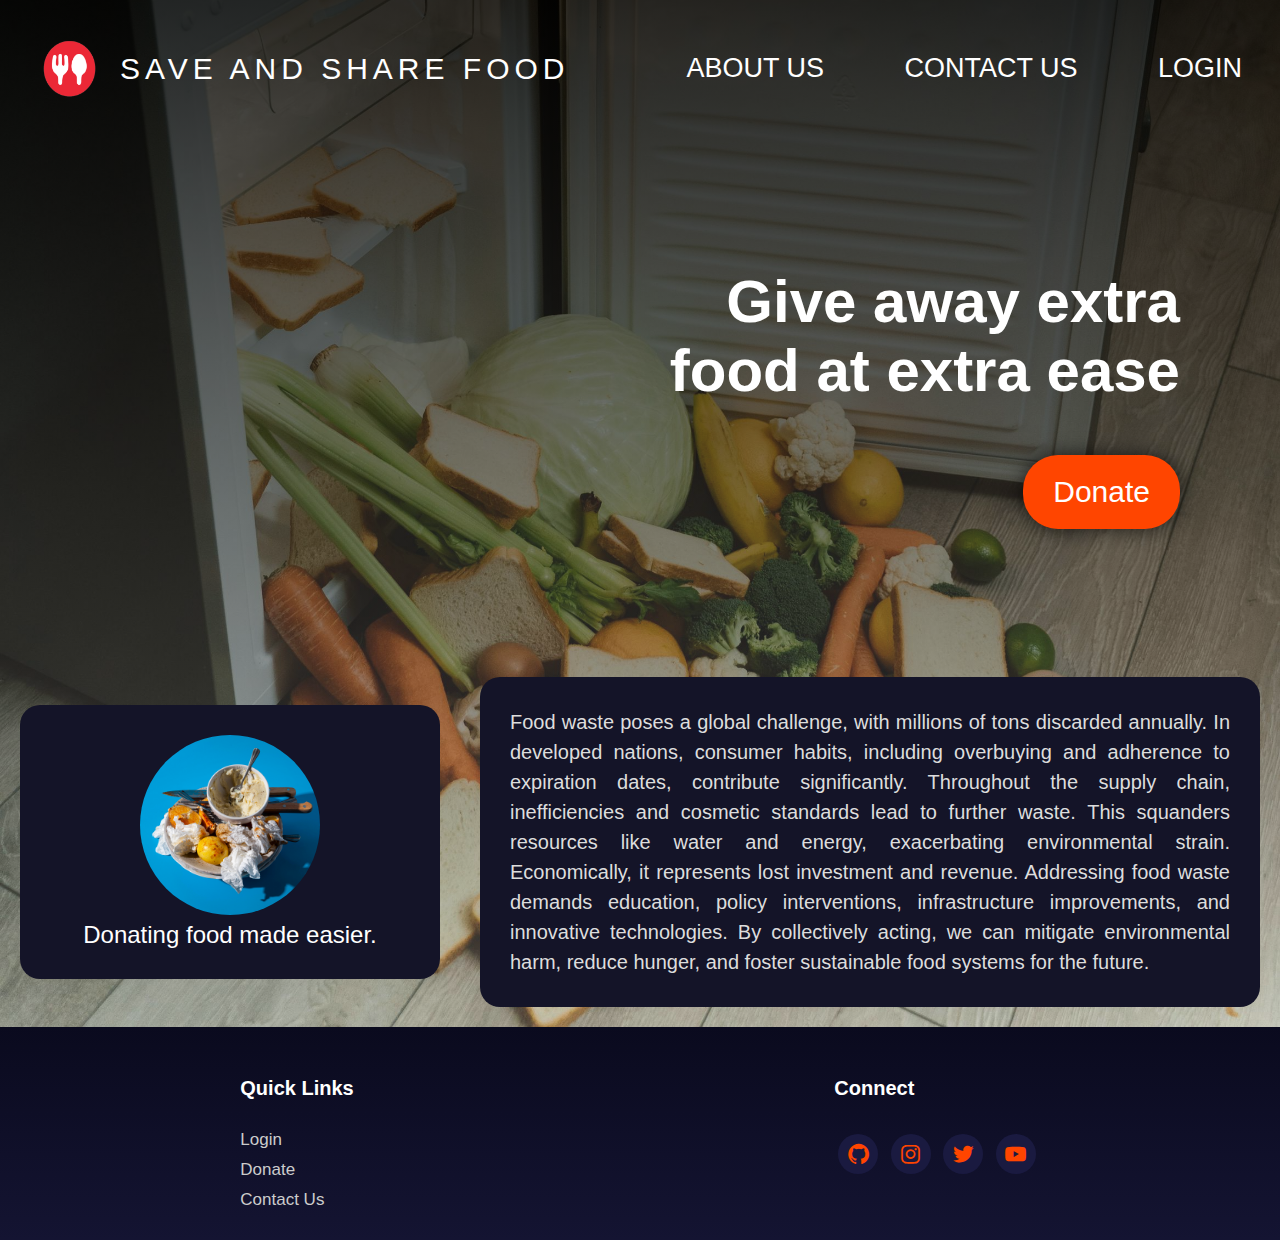
<file: index.html>
<!DOCTYPE html>
<html lang="en">
    <head>
        <title> Help Us Reduce Food Waste </title>
        <meta charset="utf-8">
        <link rel="stylesheet" href="home.css">
    	<link rel="stylesheet" href="https://unpkg.com/boxicons@latest/css/boxicons.min.css">
    </head>
    <body>
		<div class="main-page">
			<nav>
				<div class="logo-div">
					<img src="logo.png">
					<p>SAVE AND SHARE FOOD</p>
				</div>
				
				<ul id="Menu Items">
					<li> <a href="about.html">ABOUT US</a> </li>
					<li> <a href="contact.html">CONTACT US</a> </li>   
					<li> <a href="login.html">LOGIN</a> </li>
				</ul>
			</nav>
			
			<div class="title">
				<h1>Give away extra food at extra ease</h1>
				<a href="donate.html" class="button">Donate</a>
			</div>
			
			<content>
				<section class="image-section">
					<img src="food-waste.jpg">
					<p>Donating food made easier.</p>
				</section>
				
				<section class="text-section">
					<p>
						Food waste poses a global challenge, with millions
						of tons discarded annually. In developed nations,
						consumer habits, including overbuying and adherence
						to expiration dates, contribute significantly.
						Throughout the supply chain, inefficiencies and
						cosmetic standards lead to further waste. This
						squanders resources like water and energy,
						exacerbating environmental strain. Economically, it
						represents lost investment and revenue. Addressing
						food waste demands education, policy interventions,
						infrastructure improvements, and innovative
						technologies. By collectively acting, we can
						mitigate environmental harm, reduce hunger, and
						foster sustainable food systems for the future.
						
					</p>
				</section>
			</content>
		</div>
		
		<footer>
			<div class="footlinks">
		   	    <h4>Quick Links</h4>
		        <ul>
		  	        <li><a href="login.html">Login</a></li>
		            <li><a href="donate.html">Donate</a></li>
		            <li><a href="contact.html">Contact Us</a></li>
		   		</ul>
			</div>
	
	        <div class="footlinks">
	    	    <h4>Connect</h4>
	    	    <div class="social">
	    	    	<a href="" target="_blank"><i class='bx bxl-github'></i></a>
	    	        <a href="" target="_blank"><i class='bx bxl-instagram' ></i></a>
	                <a href="" target="_blank"><i class='bx bxl-twitter' ></i></a>
	                <a href="" target="_blank"><i class='bx bxl-youtube' ></i></a>
	            </div>
	    	</div>
		</footer>
    </body>
</html>
</file>
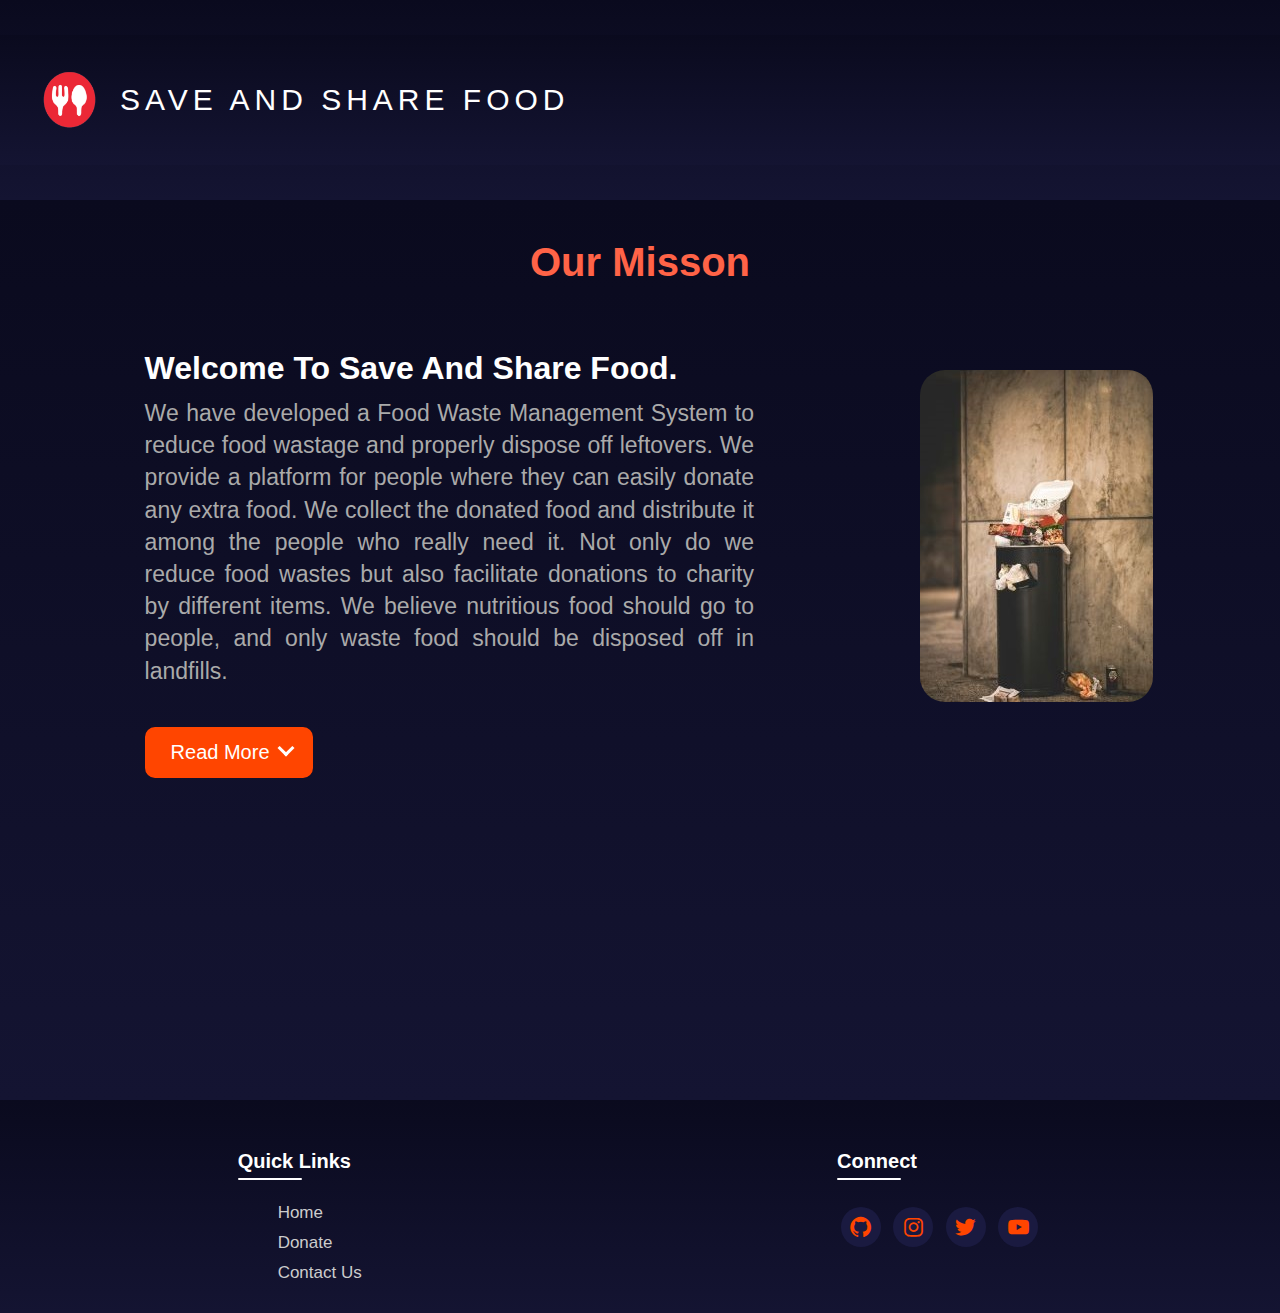
<file: about.html>
<!DOCTYPE html>
<html lang="en">
    <head>
        <title>About Us</title>
        <meta charset="utf-8">
        <link rel="stylesheet" href="about.css">
    	<link rel="stylesheet" href="https://unpkg.com/boxicons@latest/css/boxicons.min.css">
    </head>
    
    <body>
		<header class="logo-div">
			<div class="logo-div">
				<img src="logo.png">
				<p>SAVE AND SHARE FOOD</p>
		</header>
	
    	<section class="main">
		    <h1>Our Misson</h1>
		    <div class="container">
		        <div class="main-content">
		            <h2>Welcome To Save And Share Food.</h2>
		            <p>
						We have developed a Food Waste Management System to
						reduce food wastage and properly dispose off
						leftovers. We provide a platform for people where
		            	they can easily donate any extra food. We collect
						the donated food and distribute it among the people
						who really need it. Not only do we reduce food
						wastes but also facilitate donations to charity by
						different items. We believe nutritious food should
						go to people, and only waste food should be
						disposed off in landfills.
					</p>
					<div id="hidden-para">
						<h2> How we do it.</h2>
						<p> Each user is allowed to submit a form request
						of the food that they wish to donate. The request 
						consists of various details regarding the donator,
						food and its quality. All requests, after being 
						acknowledged by an admin, are sent over to our
						trusted volunteers, who are responsible for 
						collecting all the food items. </p>
					</div>
					
	                <button id="read-button">
						<span id="text">Read More</span>
						<span id="arrow"></span>
					</button>
		        </div>
		        
				<div class="side-image">
					<img src="about.jpg">
				</div>
			</div>
		</section>
		
		<section class="footer">
			<div class="footlinks">
		   	    <h4>Quick Links</h4>
		        <ul>
		  	        <li><a href="index.html">Home</a></li>
		            <li><a href="donate.html">Donate</a></li>
		            <li><a href="contact.html">Contact Us</a></li>
		   		</ul>
			</div>
	
	        <div class="footlinks">
	    	    <h4>Connect</h4>
	    	    <div class="social">
					<!-- Add socials if exist, else remove-->
	    	    	<a href="" target="_blank"><i class='bx bxl-github'></i></a>
	    	        <a href="" target="_blank"><i class='bx bxl-instagram' ></i></a>
	                <a href="" target="_blank"><i class='bx bxl-twitter' ></i></a>
	                <a href="" target="_blank"><i class='bx bxl-youtube' ></i></a>
	            </div>
	    	</div>
        </section>
    </body>
	
	<script>
		let moreDiv = document.getElementById("hidden-para");
		let readbtn = document.getElementById("read-button");
		let arrowSpan = document.getElementById("arrow");
		let textSpan = document.getElementById("text");

		readbtn.onclick = function(){
			if (moreDiv.style.opacity == 0) {
				moreDiv.style.height = "auto";
				moreDiv.style.opacity = 1;
				arrowSpan.style.bottom = 0;
				arrowSpan.style.transform = "rotate(225deg)";
				textSpan.innerHTML = "Read Less";
			}
			else {
				moreDiv.style.height = 0;
				moreDiv.style.opacity = 0;
				arrowSpan.style.bottom = "5px";
				arrowSpan.style.transform = "rotate(45deg)";
				textSpan.innerHTML = "Read More";
			}
		}
	</script>
</html>
</file>
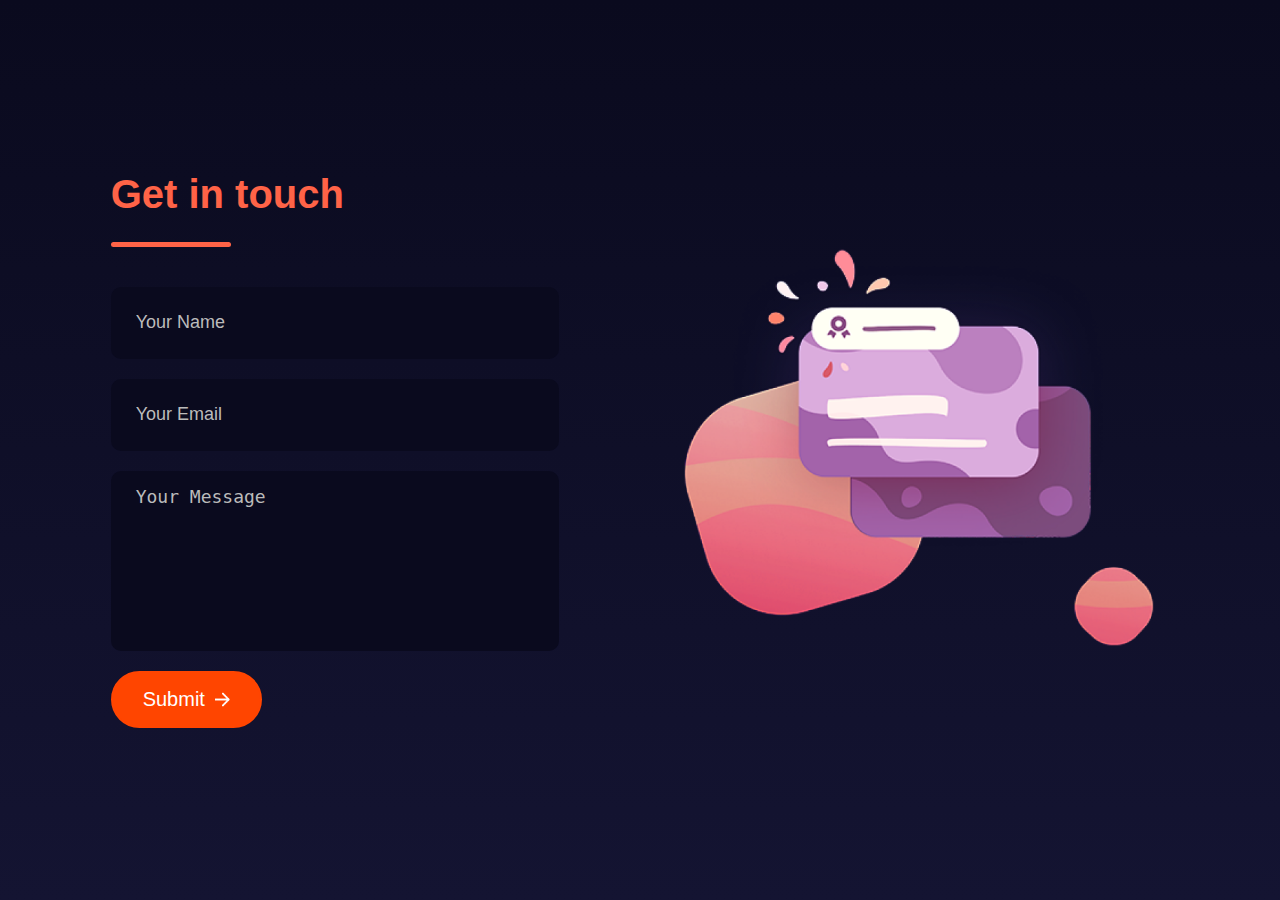
<file: contact.html>
<!DOCTYPE html>
<html lang="en">
    <head>
        <title>Contact Us</title>
        <meta charset="utf-8">
        <link rel="stylesheet" href="contact.css">
    </head>
    
    
    <body>
        <div class="container">
            <form action="h.html" method="POST" class="form">
                 <h2>Get in touch</h2>
                 <hr>  
                 
                 <input type="hidden" name="access_key" value="c002f7bc-669c-4b10-81a7-0e1c1700fdd4">
                 <input type= "text" name="name" placeholder="Your Name" class="inputs" required>
                 <input type= "email" name="email" placeholder="Your Email" class="inputs" required>
                 <textarea name="message" placeholder="Your Message" class="inputs" required></textarea>
                 <button type="submit"> Submit <img src="arrow_icon.png" alt=""></button>
			</form>
            <div class="contact-right">
               <img src="right_img.png" alt="">
            </div>
        </div>
    </body>
</html>
</file>
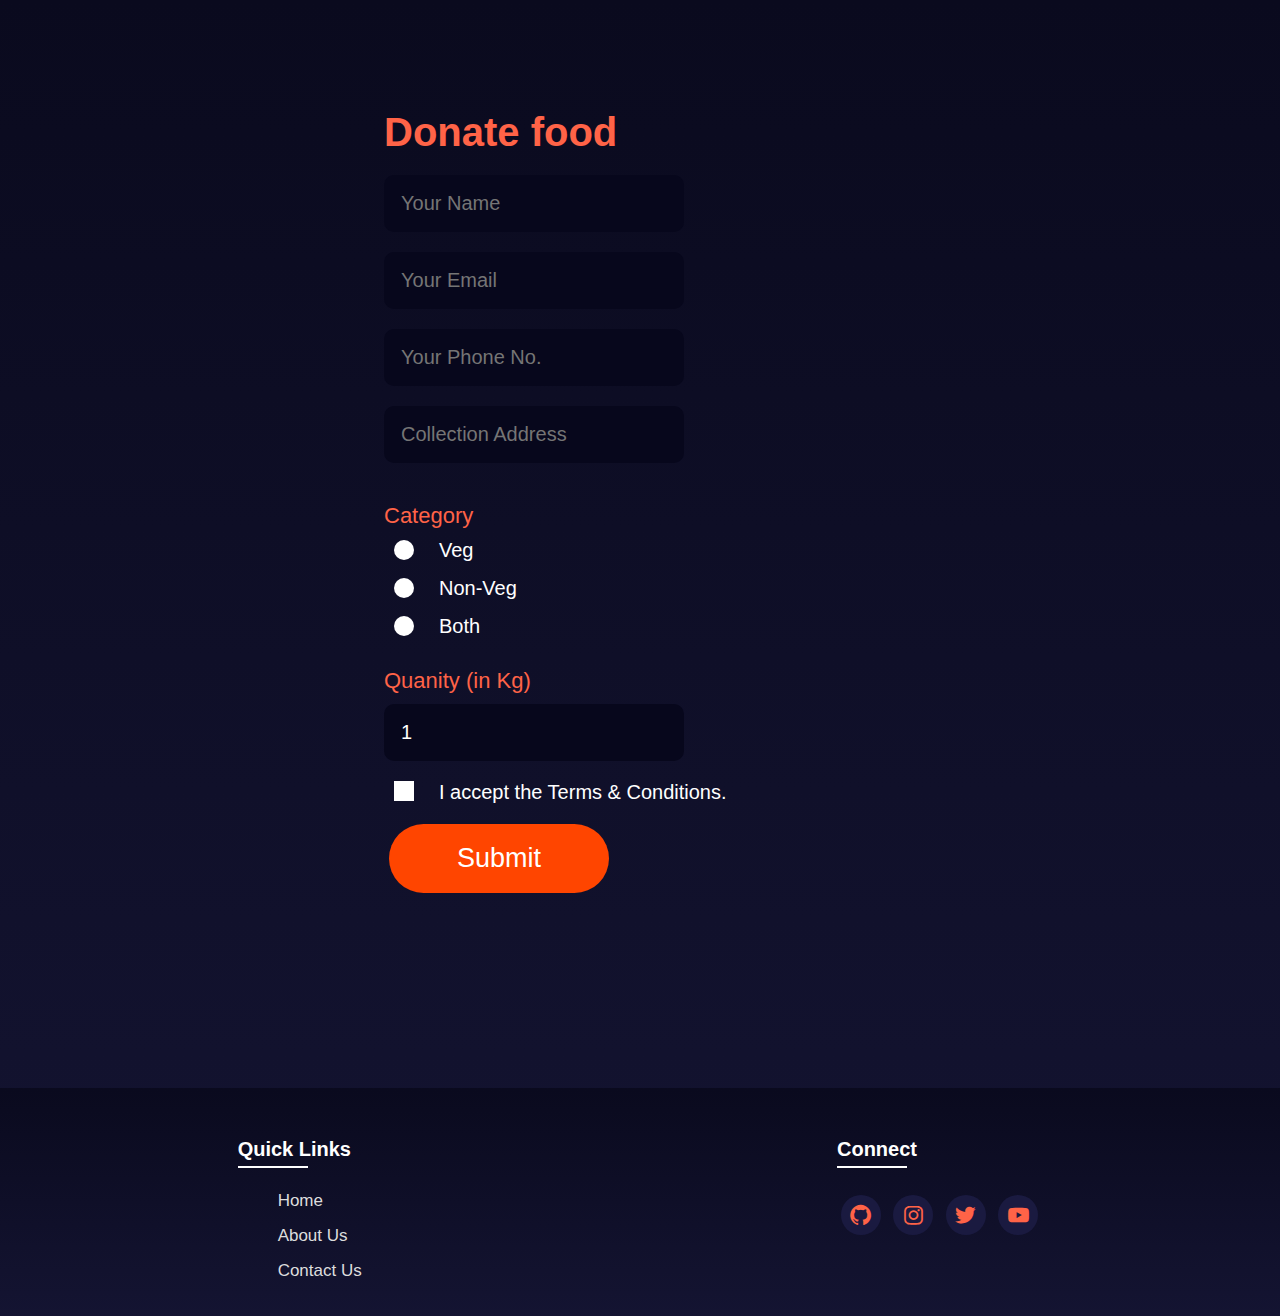
<file: donate.html>
<!DOCTYPE html>
<html lang="en">
    <head>
        <title>Donate Food</title>
        <meta charset="UTF-8">
    	<link rel="stylesheet" href="https://unpkg.com/boxicons@latest/css/boxicons.min.css">
        <link rel="stylesheet" href="donate.css">
    </head>
    
    <body>
		<section class="register-body">
   			<div class="register-form">
        		<h1>Donate food</h1>
        		<form action="{{ url_for('donate') }}" onsubmit="return validateform()" method="POST">
        			<input type="text" name="myname" placeholder="Your Name" id="name" required>
        			<input type="email" name="myemail" placeholder="Your Email" required>
        			<input type="tel" name="myphone" placeholder="Your Phone No." id="phonenum" required>
        			<input type="text" name="myaddr" placeholder="Collection Address" required>
        			
        			<h4>Category</h4>
					<div class="option">
						<input type="radio" name="myfood" value="Veg" required>
						<label for="veg">Veg</label>
						<span class="check"></span>
					</div>
					<div class="option">
						<input type="radio" name="myfood" value="NonVeg">
						<label for="nonveg">Non-Veg</label>
						<span class="check"></span>
					</div>
					<div class="option" id="last-option">
						<input type="radio" name="myfood" value="Both"> 
						<label for="both">Both</label>
						<span class="check"></span>
					</div>
        
        			<h4>Quanity (in Kg)</h4>
        			<input type="number" name="quantity" min=1 value=1> <br>
					<div class="option">
						<input type="checkbox" name="t&c" id="terms" required>
						<label for="terms">I accept the Terms &amp; Conditions.</label>
						<span id="box"></span>
					</div>
        			<input type="submit" value="Submit" class="submitbtn">
				</form>
	
    		</div>
		</section>
		
		<section class="footer">
    		<div class="foot">
        		<div class="footer-content">
           		    <div class="footlinks">
                		<h4>Quick Links</h4>
                		<ul>
                    		<li><a href="/">Home</a></li>
                    		<li><a href="about.html">About Us</a></li>
                    		<li><a href="contact.html">Contact Us</a></li>
                		</ul>
            		</div>
            		<div class="footlinks">
                		<h4>Connect</h4>
                		<div class="social">
							<!-- Add socials if exist, else remove-->
                    		<a href="" target="_blank"><i class='bx bxl-github'></i></a>
                    		<a href="" target="_blank"><i class='bx bxl-instagram' ></i></a>
                    		<a href="" target="_blank"><i class='bx bxl-twitter' ></i></a>
                    		<a href="" target="_blank"><i class='bx bxl-youtube' ></i></a>
                		</div>
            		</div>
        		</div>
    		</div>
    	</section>
	</body>

	<!-- Javascript -->
	<script>
		function validateform() { 
			let name = document.getElementById("name").value;
  		  	let tel = document.getElementById("phonenum").value;

			let regex = /[a-zA-Z]+$/;
			if (!regex.test(name)) {
				alert("Name should only consist of alphabets.");
				return false;
			}

   			if (tel.length < 10) {  
        		alert("Phone number must be of atleast 10 digits.");  
        		return false;  
    		}
			else if (isNaN(tel)) {
        		alert("Phone number should not include characters.");
        		return false;
    		}
    		return true;
		}  
	</script>
</html>
</file>
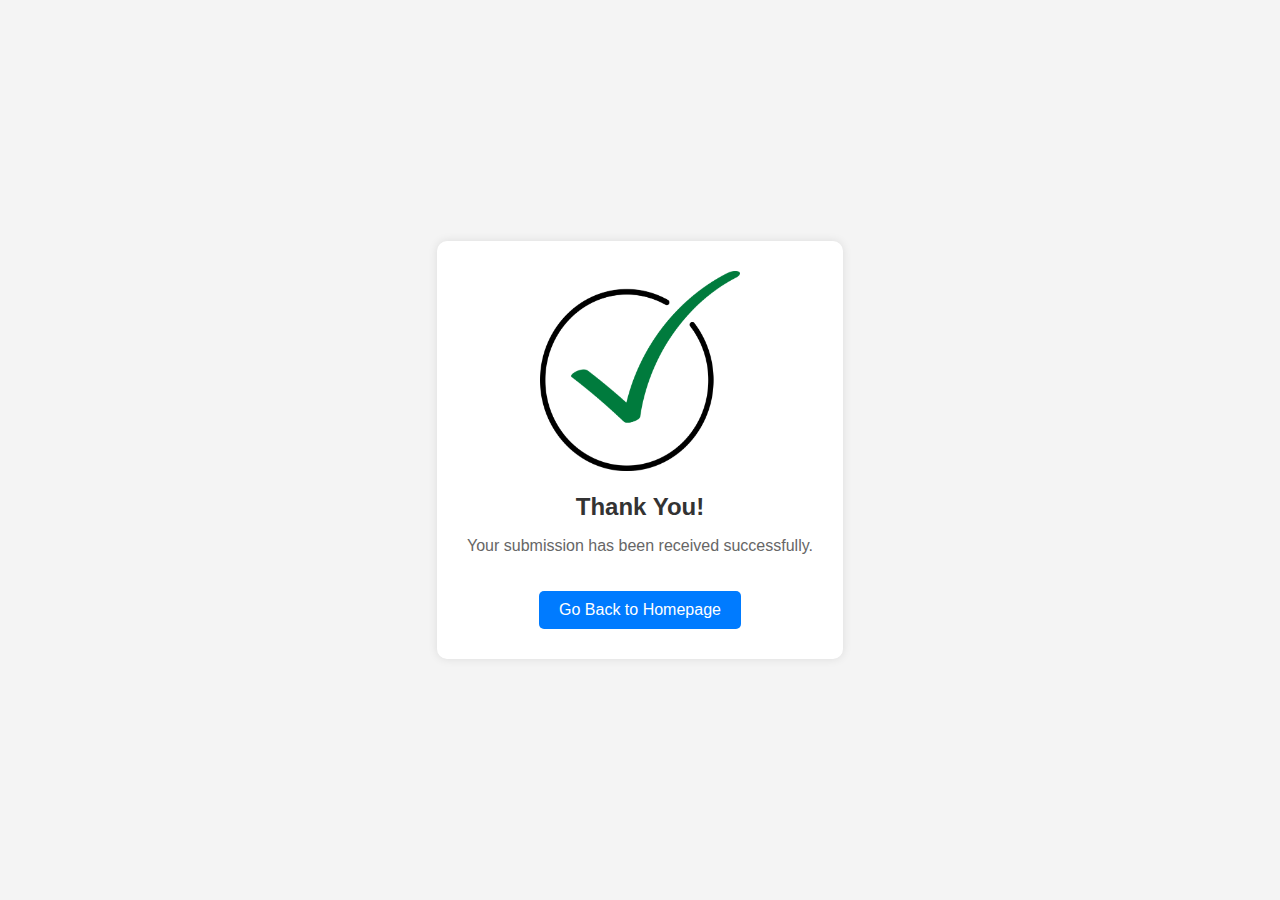
<file: h.html>
<!DOCTYPE html>
<html lang="en">
<head>
    <meta charset="UTF-8">
    <meta name="viewport" content="width=device-width, initial-scale=1.0">
    <title>Success </title>
    <style>
        body {
            font-family: Arial, sans-serif;
            display: flex;
            justify-content: center;
            align-items: center;
            height: 100vh;
            background-color: #f4f4f4;
            margin: 0;
        }
        .container {
            text-align: center;
            background: #fff;
            padding: 30px;
            border-radius: 10px;
            box-shadow: 0 0 10px rgba(0, 0, 0, 0.1);
        }
        .icon {
            font-size: 50px;
            color: #28a745;
        }
        h1 {
            font-size: 24px;
            margin: 10px 0;
            color: #333;
        }
        p {
            font-size: 16px;
            color: #666;
        }
        .btn {
            display: inline-block;
            margin-top: 20px;
            padding: 10px 20px;
            background: #007bff;
            color: #fff;
            text-decoration: none;
            border-radius: 5px;
        }
        .btn:hover {
            background: #0056b3;
        }
    </style>
</head>
<body>
    <div class="container">
        <div class="icon"> <img src="clipart342615.png" width="200" height="200"> </div>
        <h1>Thank You!</h1>
        <p>Your submission has been received successfully.</p>
        <a href="contact.html" class="btn">Go Back to Homepage</a>
    </div>
</body>
</html>
</file>
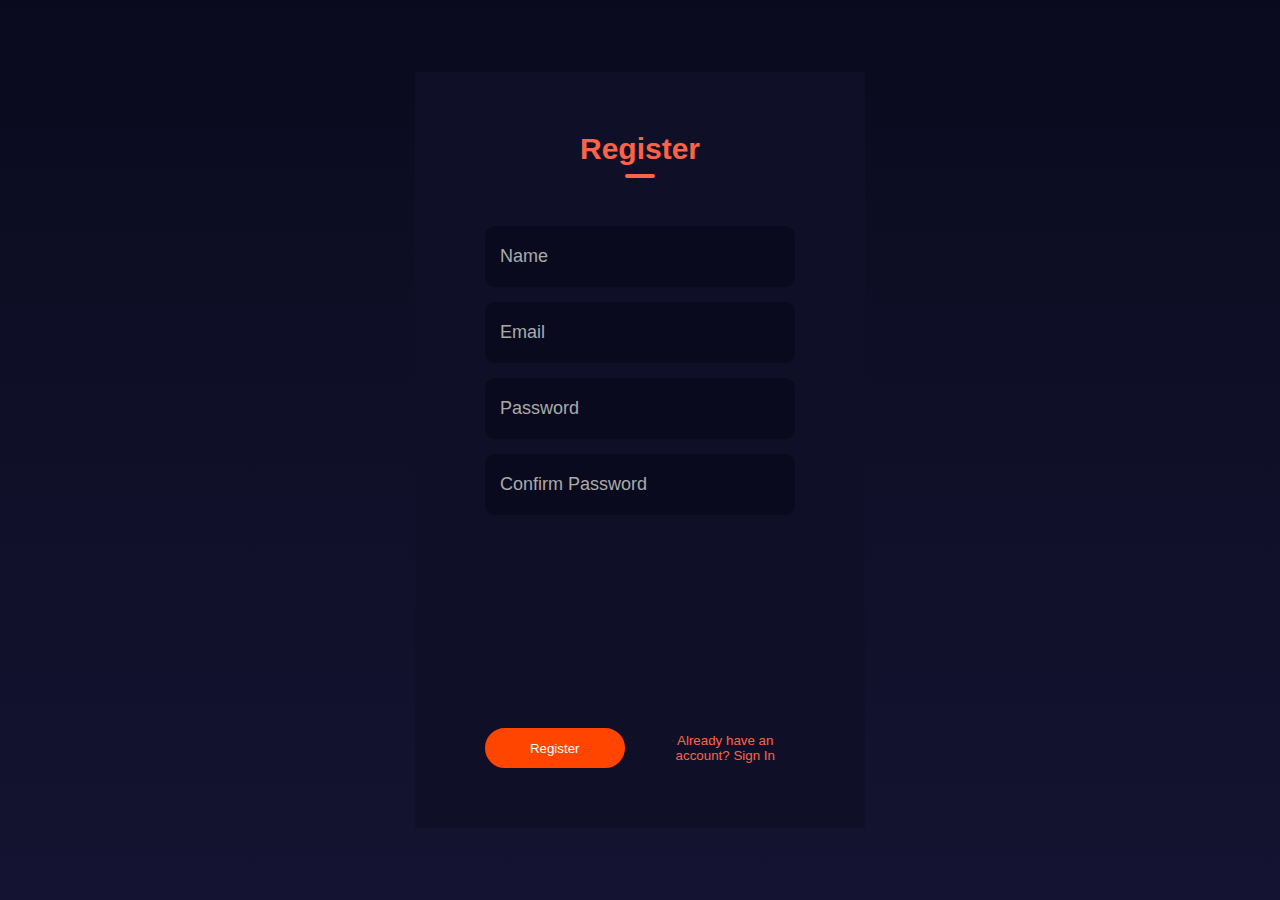
<file: login.html>
<!DOCTYPE html>
<html lang="en">
    <head>
		<title>Login</title>
        <meta name="viewpoint" content="width=device-width, initial-scale=1.0" >
        <link rel="stylesheet" href="login.css">
    </head>
    
    <body>
        <div class="form-box">
            <h1 id="title">Register</h1>
            <form action ="{{ url_for('login') }}" onsubmit="return verifyPassword()", method='POST'>
                <div class="input-group">
                    <input type="text" name="username" class="input-field" id="nameField" placeholder="Name" required>
                    <input type="email" name="useremail" class="input-field" placeholder="Email" required>
                   	<input type="password" name="userpwd" class="input-field" id="passField" placeholder="Password" required>
                   	<input type="password" class="input-field" id="confirmPass" placeholder="Confirm Password" required>
        	       	
					<!--
        	       	<p id="forgotPara" style="display: none">Forgot password?&nbsp; <a href="#">Click Here</a></p>
					-->
                </div>
                
                <div class="button-group">
                    <button type="submit" id="registerbtn" name="account" value="Register">
						<span id="regMain">Register</span>
						<span id="regLink" class="link-text"></span>
					</button>
					<br>
                    <button type="button" id="signinbtn" class="disable" name="account" value="SignIn">
						<span id="signMain">Already have an account?</span>
						<span id="signLink" class="link-text">Sign In</span>
					</button>
                </div>
            </form>
        </div>    
    </body>
    
    <script>
		let title = document.getElementById("title");
		let nameField = document.getElementById("nameField");
		let passField = document.getElementById("passField");
		let confirmPass = document.getElementById("confirmPass");
		let codeField = document.getElementById("codeField");
		
		// let forgotPara = document.getElementById("forgotPara");
		let regMain = document.getElementById("regMain");
		let regLink = document.getElementById("regLink");
		let signMain = document.getElementById("signMain");
		let signLink = document.getElementById("signLink");
		
		let registerbtn = document.getElementById("registerbtn");
		let signinbtn = document.getElementById("signinbtn");

		
		signinbtn.onclick = function(){
			if (signinbtn.type == "button") {
				title.innerHTML = "Sign In";
				nameField.required = false;
				confirmPass.required = false;
				nameField.style.display = "none";
				confirmPass.style.display = "none";
				codeField.style.display = "none";
				
				// forgotPara.style.display = "flex";
				regMain.innerHTML = "Don't have an account?";
				regLink.innerHTML = "Register";
				signMain.innerHTML = "Sign In";
				signLink.innerHTML = "";
				
				registerbtn.classList.add("disable");
				signinbtn.classList.remove("disable");
				
				registerbtn.type = "button";
				signinbtn.type = "submit";
				
				return false;
			}
			// else its a submit button, then it returns true by default
		}
		
		registerbtn.onclick = function(){
			if (registerbtn.type == "button") {
				title.innerHTML = "Register";
				nameField.style.display = "flex";
				confirmPass.style.display = "flex";
				codeField.style.display = "flex";
				
				regMain.innerHTML = "Register";
				regLink.innerHTML = "";
				signMain.innerHTML = "Already have an account?";
				signLink.innerHTML = "Sign in";
				
				registerbtn.classList.remove("disable");
				signinbtn.classList.add("disable");
				
				registerbtn.type = "submit";
				signinbtn.type = "button";
				
				return false;
			}
		}
		
		function verifyPassword() {
			if ((passField.value != confirmPass.value) && (registerbtn.type == "submit")) {
				alert("Passwords don't match, please try again.")
				return false;
			}
		}
	</script>
</html>
</file>
<file: home.css>
*{
    margin: 0;
    padding: 0;
    font-family: sans-serif;
	text-decoration: none;
	list-style: none;
    box-sizing: border-box;
}

.main-page {
	min-height: 100vh;
	display: flex;
	flex-direction: column;
    background-image: linear-gradient(rgba(0,0,0,0.8),rgba(255,255,255,0.2)),url(food.jpg);
    background-position: center bottom;
    background-size: cover;
}

nav{
    width: 100%;
    padding: 35px 0;
    display: flex;
	align-items: center;
    justify-content: space-between;
}

.logo-div {
	margin: 0 20px;	
	display: flex;
	align-items: center;
	justify-content: space-between;
}

.logo-div img{
	width: 60px;
	height: 60px;
	margin: 0 20px;
}

.logo-div p {
	letter-spacing: 5px;
	display: inline-block;
	font-size: 30px;
	color: white;
}

nav ul li{
    list-style: none;
    display: inline-block;
    margin: 0 20px;
}

nav ul li a{
	display: inline-block;
    text-decoration: none;
	border-radius: 10px;
    color: white;
    padding: 18px;
    cursor: pointer;
    font-size: 3vh;
    font-family: sans-serif;
}

nav ul li a:hover{
    color: #ff6347;
	background-color: rgb(30, 30, 45);
    transform: translate(0, 2px);
    transition: ease 0.3s;
}

.title{
	display: block;
    width: 100%;
	height: 520px;
	padding: 100px;
	padding-left: 600px;
    text-align: right;
    color: #fff;
}

.title h1{
    font-size: 60px;
    margin: 30px 0;
}

.button{
    display: inline-block;
    margin-top: 20px;
    font-size: 30px;
    padding: 20px 30px;
    color: white;
    background-color: #ff4500;
    box-shadow: 0 0 20px rgba(0, 0, 0, 0.7);
    border-radius: 35px;
    text-decoration: none;
    transition: ease 0.3s;
}

.button:hover{
	background-color: #ff6347;
    transform: scale(1.1);
}

.button:active{
	background-color: transparent;
}

content {
	display: flex;
	padding: 20px;
	text-align: center;
	align-items: center;
	justify-content: space-between;
}

section{
	width: 50%;
	padding: 30px;
	border-radius: 20px;
	background-color: rgb(20, 20, 40);
}

section img {
	border-radius: 50%;
	width: 50%;
	height: 50%;
}

section a {
	color: #649;
	font-size: 11px;
	display: block;
}

.image-section {
	color: white;
	font-size: 24px;
	text-align: center;
	margin-right: 20px;
	flex: 1;
}

.text-section {
	color: #ddd;
	font-size: 20px;
	line-height: 30px;
	text-align: justify;
	margin-left: 20px;
	flex: 2;
}

footer{
	margin-top: auto;
	width: 100%;
    display: flex;
    padding: 20px 0;
    flex-wrap: wrap;
    background-image: linear-gradient(rgb(10, 10, 30), rgb(20, 20, 50));
    justify-content: space-around;
}

.footlinks h4{
    font-size: 20px;
    font-weight: bold;
    color: white;
    margin: 30px 0;
	position: relative;
}


.footlinks h4::before{
    content: "";
    height: 2px;
    width: 5vw;
    bottom: -7px;
    border-radius: 5px;
    background: white;
}

.footlinks ul li a{
    display: block;
    font-size: 17px;
    color: #ccc;
    margin-bottom: 10px;
    transition: ease 0.30s;
}

.footlinks ul li a:hover{
    transform: translate(5px);
    color: #ff6347;
}

.social a{
    font-size: 25px;
    margin: 4px;
    height: 40px;
    width: 40px;
    color: #ff4500;
    background-color: #1a1a40;
    display: inline-flex;
    justify-content: center;
    align-items: center;
    border-radius: 20px;
    transition: ease 0.30s;
}

.social a:hover{
    transform: scale(1.2);
}
</file>
<file: about.css>
*{
	margin: 0;
    box-sizing: border-box;
    font-family: sans-serif;
    text-decoration: none;
    list-style: none;
    scroll-behavior: smooth;
}

.logo-div {
    display: flex;
    width: 100%;
    padding: 35px 0;
	align-items: center;
    background-image: linear-gradient(rgb(10, 10, 30), rgb(20, 20, 50));
}

.logo-div img{
	width: 60px;
	height: 60px;
	margin: 0 20px 0 40px;
}

.logo-div p {
	letter-spacing: 5px;
	display: inline-block;
	font-size: 30px;
	color: white;
}

.main{
	min-height: 100vh;
	display: flex;
	flex-direction: column;
    background-image: linear-gradient(rgb(10, 10, 30), rgb(20, 20, 50));
    overflow: hidden;
}

.main h1{
	color: #ff6347;
	font-size: 40px;
	text-align: center;
	margin-top: 40px;
}

.container{
    display: flex;
    justify-content: center;
    align-items: center;
    padding: 0 7%;
    margin: 35px auto;
}

.main-content{
    flex: 2;
	padding: 30px;
    margin: 0px 25px;
}

.main-content h2{
    font-size: 32px;
    margin-bottom: 10px;
    color: #fff;
}

.main-content p{
	text-align: justify;
	font-size: 23px;
    line-height: 1.4;
    margin-bottom: 40px;
    color: #aaa;
    padding-right: 4vw;
}

.main-content button{
    background-color: #ff4500;
    color: #fff;
    padding: 12px 24px;
    border: 2px solid #ff4500;
    border-radius: 10px;
    font-size: 20px;
    cursor: pointer;
    transition: 0.3s ease;
}

.main-content button:hover{
    background: transparent;
}

.side-image {
    flex: 1;
	margin-top: 50px;
	align-self: flex-start;
	transform: translate(60px,0);
}

.side-image img {
	border-radius: 25px;
}

#hidden-para {
	height: 0;
	opacity: 0;
	overflow: hidden;
	transition: opacity 0.3s linear;
}

#arrow {
	position: relative;
	display: inline-block;
	left: 5px;
	bottom: 5px;
	width: 12px;
	height: 12px;
	border: solid white;
	border-width: 0 3px 3px 0;
	transform: rotate(45deg);
}

.footer{
	margin-top: auto;
	width: 100%;
    display: flex;
    padding: 20px 0;
    flex-wrap: wrap;
    background-image: linear-gradient(rgb(10, 10, 30), rgb(20, 20, 50));
    justify-content: space-around;
}

.footlinks h4{
    font-size: 20px;
    font-weight: bold;
    color: white;
    margin: 30px 0;
    position: relative;
}


.footlinks h4::before{
    content: "";
    position: absolute;
    height: 2px;
    width: 5vw;
    bottom: -7px;
    border-radius: 5px;
    background: white;
}

.footlinks ul li a{
    display: block;
    font-size: 17px;
    color: #ccc;
    margin-bottom: 10px;
    transition: ease 0.30s;
}

.footlinks ul li a:hover{
    transform: translate(5px);
    color: #ff6347;
}


.social a{
    font-size: 25px;
    margin: 4px;
    height: 40px;
    width: 40px;
    color: #ff4500;
    background-color: #1a1a40;
    display: inline-flex;
    justify-content: center;
    align-items: center;
    border-radius: 20px;
    transition: ease 0.30s;
}

.social a:hover{
    transform: scale(1.2);
}
</file>
<file: contact.css>
*{
	margin: 0;
    box-sizing:border-box;
}

body{
	font-family: sans-serif;
    background-image: linear-gradient(rgb(10, 10, 30), rgb(20, 20, 50));
}

.container{
    height: 100vh;
    display: flex;
    align-items: center;
    justify-content: space-evenly;
}

.form{
    display: flex;
    flex-direction: column;
    align-items: start;
    gap: 20px;
}

.form h2{
    font-weight: bold;
    color: #ff6347;
    font-size: 40px;
    margin-bottom: 5px;
}

.form hr{
    border: none;
    width: 120px;
    height: 5px;
    background-color: #ff6347;
    border-radius: 10px;
    margin-bottom: 20px;
}

.inputs{
    width: 35vw;
    height: 8vh;
    border: none;
    outline: none;
    padding-left: 25px;
    color: #fff;
    background-color: rgb(10,10,30);
    border-radius: 10px;
}

.inputs:focus{
    border: 1px solid #ff6347;
}

.inputs::placeholder{
	font-size: 18px;
    color: #bbb;
}

.form textarea{
    height: 20vh;
    padding-top: 15px;
    border-radius: 10px;
    resize: none;
}

.form button{
	display: flex;
	align-items: center;
	padding: 15px 30px;
	font-size: 20px;
	color: #fff;
	gap: 10px;
	border: 2px solid #ff4500;
	border-radius: 50px;
	background: #ff4500;
	cursor: pointer;
	transition: ease 0.3s;
}

.form button:hover{
	background: transparent;
}

.form button img{
    height: 15px;
}

.contact-right img{
    width: 500px;
}

@media (max-width:800px) {
    .contact-inputs{
        width: 80vw;
    }
    .contact-right{
        display: none;
    }
}
</file>
<file: donate.css>
*{
    margin: 0;
    box-sizing: border-box;
    font-family: sans-serif;
    text-decoration: none;
    list-style: none;
    scroll-behavior: smooth;
}

body{
    background-image: linear-gradient(rgb(10, 10, 30), rgb(20, 20, 50));

}

.register-body{
    padding: 110px 30%;
    height: 100%;
    min-height: 100vh;
}

.register-form{
    color: white;
    font-size: 20px;
}

.register-form h1{
    font-size: 40px;
    color: #ff6347;
    margin-bottom: 20px;
}

.register-form form input, textarea{
	width: 300px;
    color: white;
    padding: 17px;
    background-color: rgb(7,7,28);
    font-size: 20px;
    outline: none;
    border: none;
    border-radius: 10px;
    margin-bottom: 20px;
    
}
.register-form h4{
    font-size: 22px;
    font-weight: 500;
    margin-top: 20px;
	margin-bottom: 10px;
    color: #ff6347;
}

.option {
	padding-left: 25px;
	margin-bottom: 15px;
	position: relative;
	display: block;
}

#last-option {
	margin-bottom: 30px;
}

.option input {
	z-index: 1;
	cursor: pointer;
	position: absolute;
	transform: translate(-155px, 4px);
	opacity: 0;
}

.option label{
	position: relative;
	padding-left: 30px;
	cursor: pointer;
}

.check {
	position: absolute;
	top: 1px;
	left: 10px;
	height: 20px;
	width: 20px;
	background: #fff;
	border-radius: 50%;
}

/* .check is somewhere inside .option */
.option:hover .check{
	background: #aaa;
}

/* .check is sibling of .option input */
.option input:checked ~ .check{
	background: #ff6347;
}

.check:after {
	content: "";
	position: absolute;
	display: none;
	top: 6px;
	left: 6px;
	width: 8px;
	height: 8px;
	border-radius: 50%;
	background: white;
}

.option input:checked ~ .check:after {
	display: block;
}

.register-form form textarea{
	width: 400px;
	height: 125px;
	resize: none;
}

#box {
	position: absolute;
	top: 0px;
	left: 10px;
	height: 20px;
	width: 20px;
	background: #fff;
}

.option:hover #box {
	background: #aaa;
}

.option input:checked ~ #box{
	background: #ff6347;
}

#box:after {
	content: "";
	position: absolute;
	display: none;
	top: 2px;
	left: 6px;
	width: 5px;
	height: 10px;
	border: solid white;
	border-width: 0 3px 3px 0;
	transform: rotate(45deg);
}

.option input:checked ~ #box:after {
	display: block;
}

.register-form form .submitbtn{
    display: inline-block;
    background-color: #ff4500;
    font-size: 27px;
    font-weight: 600px;
    border: 2px solid transparent;
    border-radius: 60px;
    width: 220px;
    cursor: pointer;
	margin: 5px;
    transition: ease 0.30s;
}

.register-form form .submitbtn:hover{
    border: 2px solid #ff4500;
    background-color: transparent;
}

/* Footer */
.footer{
    margin-top: 80px;
    background-image: linear-gradient(rgb(10, 10, 30), rgb(20, 20, 50));
}

.foot{
    padding: 20px 0;
}

.footer-content{
    display: flex;
    flex-wrap: wrap;
    justify-content: space-around;
    
}

.footlinks h4{
    margin-top: 30px;
    font-size: 20px;
    font-weight: 600;
    color: white;
    margin-bottom: 30px;
    position: relative;
}


.footlinks h4::before{
    content: "";
    position: absolute;
    height: 2px;
    width: 70px;
    left: 0;
    bottom: -7px;
    background: white;
}

.footlinks ul li{
    margin-bottom: 15px;
}

.footlinks ul li a{
    font-size: 17px;
    color: #dddddd;
    display: block;
    transition: ease 0.30s;
}

.footlinks ul li a:hover{
    transform: translate(6px);
    color: #ff6347;
}

.social a{
    font-size: 25px;
    margin: 4px;
    height: 40px;
    width: 40px;
    color: #ff6347;
    background-color: #1a1a40;
    display: inline-flex;
    justify-content: center;
    align-items: center;
    border-radius: 20px;
    transition: ease 0.30s;
}

.social a:hover{
    transform: scale(1.2);
}
</file>
<file: login.css>
*{
    margin: 0;
    font-family: sans-serif;
    box-sizing: border-box;
}

body{
    width: 100%;
    height: 100vh;
    background-image: linear-gradient(rgb(10, 10, 30), rgb(20, 20, 50));
    position: relative;
}

.form-box{
    width: 90%;
    max-width: 450px;
    position: absolute;
    top: 50%;
    left: 50%;
    transform: translate(-50%,-50%);
    background: rgb(15,15,40);
    padding: 60px 70px;
    text-align: center;
}

.form-box h1{
    font-size: 30px;
    margin-bottom: 60px;
    color: #ff6347;
    position: relative;
}

.form-box h1::after{
    content: '';
    width: 30px;
    height: 4px;
    border-radius: 3px;
    background: #ff6347;
    position: absolute;
    bottom: -12px;
    left: 50%;
    transform: translateX(-50%);
}

.input-group{
    height: 48vh;
}

.input-field{
	width: 100%;
   	border: 0;
   	outline: 0;
   	padding: 20px 15px;
   	font-size: 18px;
   	color: #fff;
    background-color: rgb(10,10,30);
    margin: 15px 0;
    border-radius: 10px;
    display: flex;
    align-items: center;
    max-height: 65px;
    transition: max-height 0.5s;
    overflow: hidden;
}

.input-field::placeholder{
	color: #aaa;
	font-size: 18px;
}

form p{
	color: white;
    text-align: left;
    font-size: 15px;
}

form p a{
    text-decoration: none;
    color: #ff6347;
}

a:hover {
	text-decoration: underline;
}

.button-group{
	margin-top: 70px;
    width: 100%;
    display: flex;
    justify-content: space-between;
}

.button-group button{
    flex-basis: 45%;
    background: #ff4500;
    color: #fff;
    height: 40px;
    border-radius: 20px;
    border: 2px solid #ff4500;
    outline: 0;
    cursor: pointer;
    transition: ease 0.3s;
}

.button-group button:hover{
	background: transparent;
}

.button-group button.disable{
    border: 0;
    color: #ff6347;
    background: transparent;
}

.button-group button.disable:hover .link-text{
	text-decoration: underline;
}

#err-msg {
	border: 2px solid red;
	margin-top: 20px;
	padding: 10px;
	border-radius: 8px;
	color: #ff6347;
	display: absolute;
}
</file>
